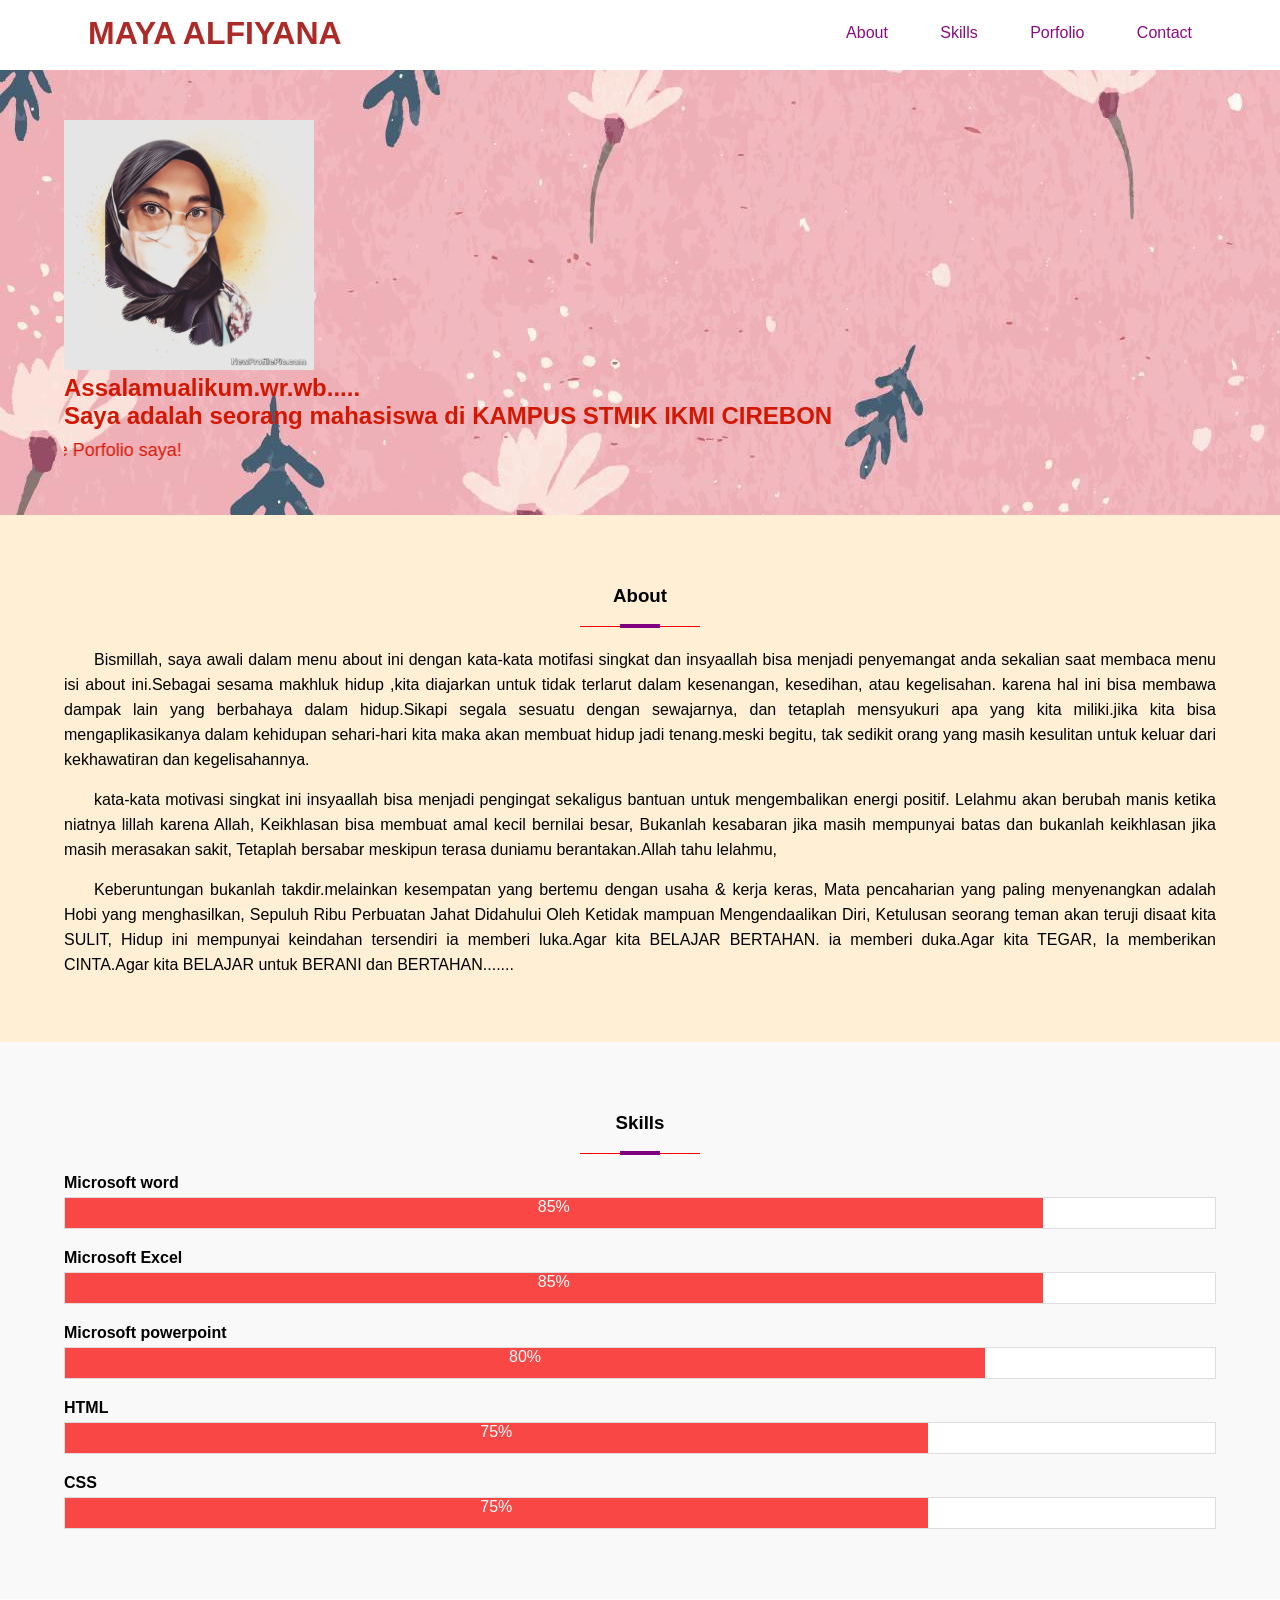
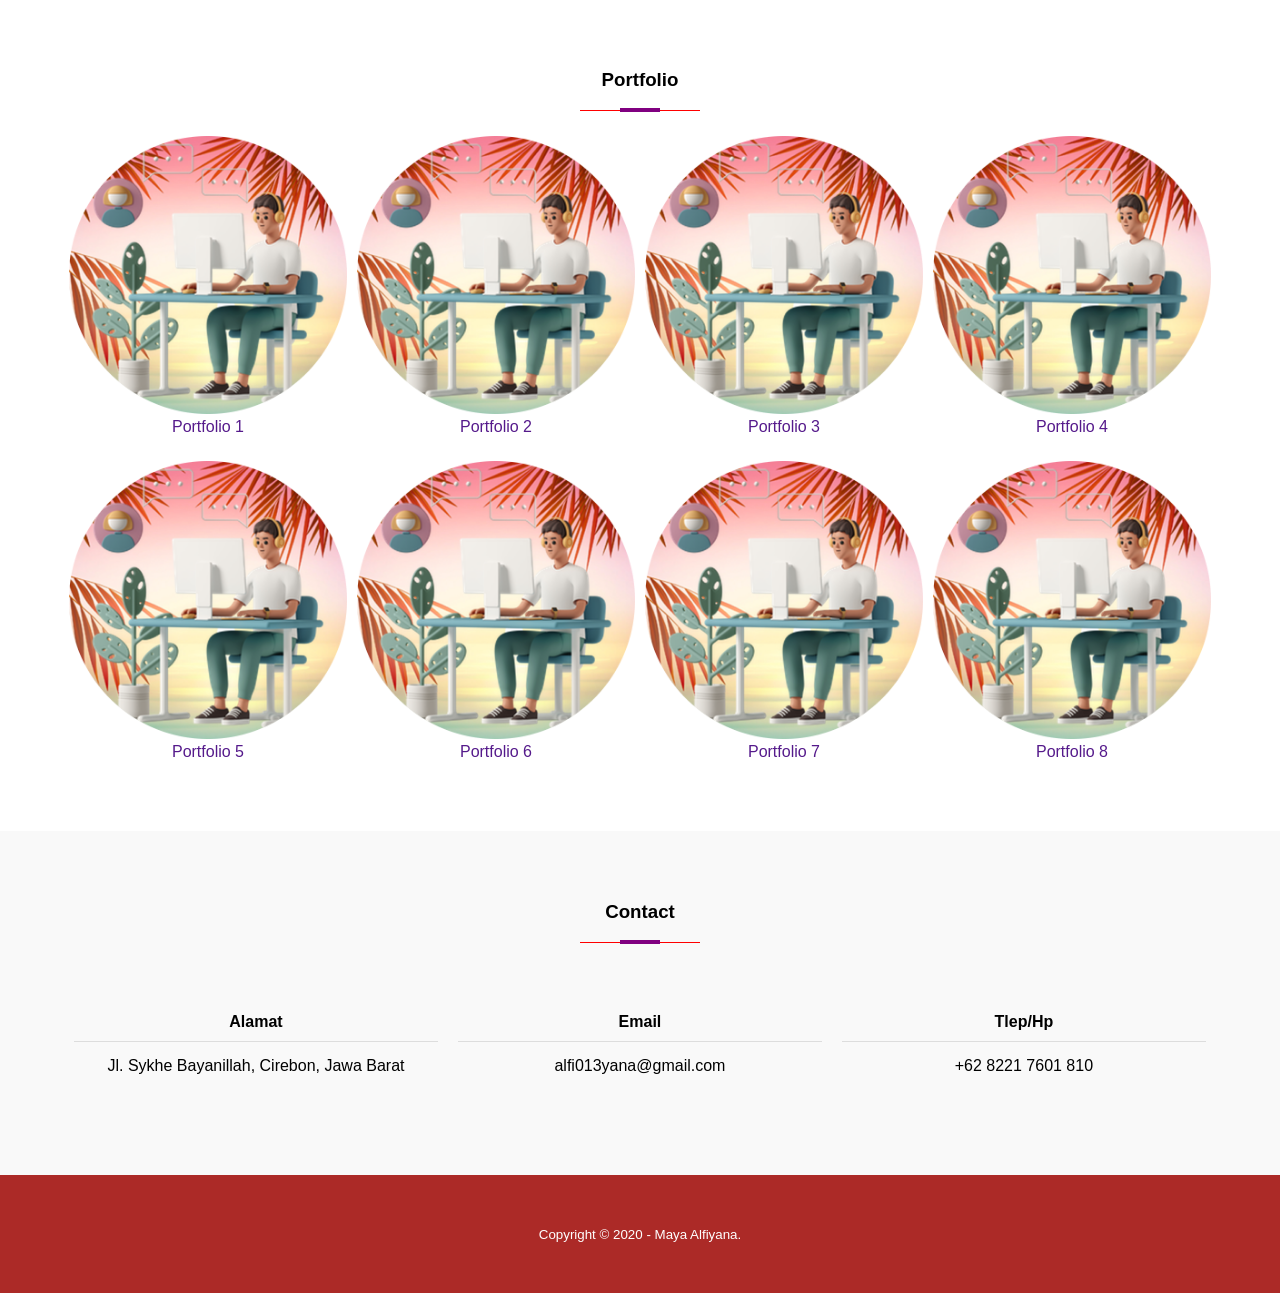
<file: latihan2/index.html>
<!DOCTYPE html>
<html>
<head>
	<meta charset="utf-8">
	<meta name="viewport" content="width=device-width, initial-scale=1">
	<title>Porfolio Maya Alfi</title>
	<link rel="stylesheet" type="text/css" href="style.css">
	<link rel="preconnect" href="https://fonts.googleapis.com">
	<link rel="preconnect" href="https://fonts.gstatic.com" crossorigin>
	<link href="https://fonts.googleapis.com/css2?family=Bebas+Neue&display=swap" rel="stylesheet">
	<link rel="stylesheet" type="text/css" href="https://cdnjs.cloudflare.com/ajax/libs/font-awesome/6.2.0/css/all.min.css">
</head>
<body>
	<!-- sidebar -->
	<input type="checkbox" id="check">
	<div class="sidebar">
		<ul>
			<li><a href="#About">About</a></li>
			<li><a href="#Skills">Skills</a></li>
			<li><a href="#Porfolio">Porfolio</a></li>
			<li><a href="#Contact">Contact</a></li>
		</ul>
	</div>

	<header>
		<div class="container">
			<h1><a href="">Maya Alfiyana</a></h1>
			<ul>
				<li><a href="#About">About</a></li>
				<li><a href="#Skills">Skills</a></li>
				<li><a href="#Porfolio">Porfolio</a></li>
				<li><a href="#Contact">Contact</a></li>
			</ul>
			<!-- menu mobile -->
			<label for="check" class="mobile"><i class="fa-sharp fa-solid fa-bars fa-2x"></i></label>
		</div>
	</header>
	<!-- bagian banner -->
	<section class="banner">
		<div class="container">
			<img src="may.jpeg" width="250px" height="250px">
			<h2>Assalamualikum.wr.wb.....<br>
				Saya adalah seorang mahasiswa di KAMPUS STMIK IKMI CIREBON</h2>
			<marquee direction="right">
			<p>Selamat Datang Di Website Porfolio saya!</p>
			</marquee>
		</div>
	</section>
	<!-- bagian ABOUT -->
	<section id="About">
		<div class="container">
			<h3>About</h3>
			<p>Bismillah, saya awali dalam menu about ini dengan kata-kata motifasi singkat dan insyaallah bisa menjadi penyemangat anda sekalian saat membaca menu isi about ini.Sebagai sesama makhluk hidup ,kita diajarkan untuk tidak terlarut dalam kesenangan, kesedihan, atau kegelisahan. karena hal ini bisa membawa dampak lain yang berbahaya dalam hidup.Sikapi segala sesuatu dengan sewajarnya, dan tetaplah mensyukuri apa yang kita miliki.jika kita bisa mengaplikasikanya dalam kehidupan sehari-hari kita maka akan membuat hidup jadi tenang.meski begitu, tak sedikit orang yang masih kesulitan untuk keluar dari kekhawatiran dan kegelisahannya.</p>
			<p>kata-kata motivasi singkat ini insyaallah bisa menjadi pengingat sekaligus bantuan untuk mengembalikan energi positif.
			Lelahmu akan berubah manis ketika niatnya lillah karena Allah, Keikhlasan bisa membuat amal kecil bernilai besar, Bukanlah kesabaran jika masih mempunyai batas dan bukanlah keikhlasan jika masih merasakan sakit, Tetaplah bersabar meskipun terasa duniamu berantakan.Allah tahu lelahmu, </p>
			<p>Keberuntungan bukanlah takdir.melainkan kesempatan yang bertemu dengan usaha & kerja keras, Mata pencaharian yang paling menyenangkan adalah Hobi yang menghasilkan, Sepuluh Ribu Perbuatan Jahat Didahului Oleh Ketidak mampuan Mengendaalikan Diri, Ketulusan seorang teman akan teruji disaat kita SULIT, Hidup ini mempunyai keindahan tersendiri ia memberi luka.Agar kita BELAJAR BERTAHAN. ia memberi duka.Agar kita TEGAR, Ia memberikan CINTA.Agar kita BELAJAR untuk BERANI dan BERTAHAN.......</p>
		</div>
	</section>
	<!-- bagian skill -->
	<section id="Skills">
		<div class="container">
			<h3>Skills</h3>
			<h4>Microsoft word</h4>
			<div class="bar">
				<span class="nilai word">85%</span>
			</div>
			
			<h4>Microsoft Excel</h4>
			<div class="bar">
				<span class="nilai excel">85%</span>
			</div>

			<h4>Microsoft powerpoint</h4>
			<div class="bar">
				<span class="nilai pp">80%</span>
			</div>

			<h4>HTML</h4>
			<div class="bar">
				<span class="nilai html">75%</span>
			</div>
			
			<h4>CSS</h4>
			<div class="bar">
				<span class="nilai css">75%</span>
			</div>

		</div>
	</section>

	<!-- bagian portfolio -->
	<section id="Porfolio">
		<div class="container">
			<h3>Portfolio</h3>
			<div class="col-4">
				<a href="">
					<img src="pantai.png">
					<span>Portfolio 1</span>
				</a>
			</div>
			<div class="col-4">
				<a href="">
					<img src="pantai.png">
					<span>Portfolio 2</span>
				</a>
			</div>
			<div class="col-4">
				<a href="">
					<img src="pantai.png">
					<span>Portfolio 3</span>
				</a>
			</div>
			<div class="col-4">
				<a href="">
					<img src="pantai.png">
					<span>Portfolio 4</span>
				</a>
			</div>
			<div class="col-4">
				<a href="">
					<img src="pantai.png">
					<span>Portfolio 5</span>
				</a>
			</div>
			<div class="col-4">
				<a href="">
					<img src="pantai.png">
					<span>Portfolio 6</span>
				</a>
			</div>
			<div class="col-4">
				<a href="">
					<img src="pantai.png">
					<span>Portfolio 7</span>
				</a>
			</div>
			<div class="col-4">
				<a href="">
					<img src="pantai.png">
					<span>Portfolio 8</span>
				</a>
			</div>
		</div>
	</section>
	<!-- bagian Contact -->
	<section id="Contact">
		<div class="container">
			<h3>Contact</h3>
			<div class="col-3">
				<h4>Alamat</h4>
				<p>Jl. Sykhe Bayanillah, Cirebon, Jawa Barat</p>
			</div>
			<div class="col-3">
				<h4>Email</h4>
				<p>alfi013yana@gmail.com</p>
			</div>
			<div class="col-3">
				<h4>Tlep/Hp</h4>
				<p>+62 8221 7601 810</p>
			</div>
		</div>
	</section>
	<!-- bagian footer -->
	<footer>
		<div class="continer">
			<small>Copyright &copy; 2020 - Maya Alfiyana.</small>
		</div>
	</footer>


</body>
</html>
</file>
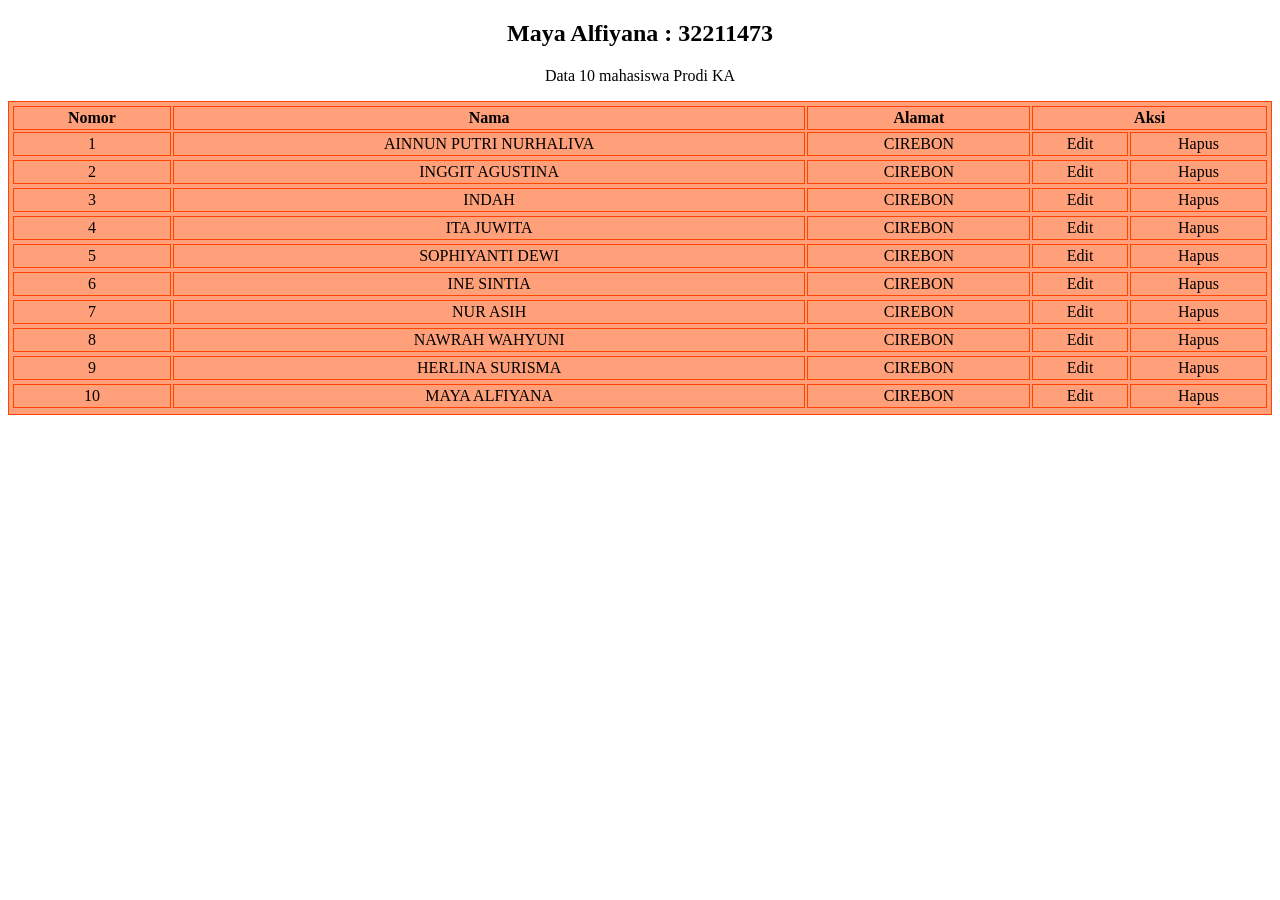
<file: latihan3/index.html>
<!DOCTYPE html>
<html>
<head>
	<meta charset="utf-8">
	<meta name="viewport" content="width=device-width, initial-scale=1">
	<title>membuat table di html sederhana</title>
	<style>
		table, th, td {
			border: 1px solid orangered;
			padding: 2PX;
			text-align: center;
			background-color: lightsalmon;
		}
	</style>
</head>
<body>
	<center><h2>Maya Alfiyana : 32211473</h2>
	<p>Data 10 mahasiswa Prodi KA</p></center>
	<table style="width:100%">
		<tr>
			<th>Nomor</th>
			<th>Nama</th>
			<th>Alamat</th>
			<th colspan="2">Aksi</th>
			
		</tr>
		<tr>
			<td>1</td>
			<td>AINNUN PUTRI NURHALIVA</td>
			<td>CIREBON</td>
			<td>Edit</td>
			<td>Hapus</td>
		<tr>
		<tr>
			<td>2</td>
			<td>INGGIT AGUSTINA</td>
			<td>CIREBON</td>
			<td>Edit</td>
			<td>Hapus</td>
		<tr>
		<tr>
			<td>3</td>
			<td>INDAH</td>
			<td>CIREBON</td>
			<td>Edit</td>
			<td>Hapus</td>
		<tr>
		<tr>
			<td>4</td>
			<td>ITA JUWITA</td>
			<td>CIREBON</td>
			<td>Edit</td>
			<td>Hapus</td>
		<tr>
		<tr>
			<td>5</td>
			<td>SOPHIYANTI DEWI</td>
			<td>CIREBON</td>
			<td>Edit</td>
			<td>Hapus</td>
		<tr>
		<tr>
			<td>6</td>
			<td>INE SINTIA</td>
			<td>CIREBON</td>
			<td>Edit</td>
			<td>Hapus</td>
		<tr>
		<tr>
			<td>7</td>
			<td>NUR ASIH</td>
			<td>CIREBON</td>
			<td>Edit</td>
			<td>Hapus</td>
		<tr>
		<tr>
			<td>8</td>
			<td>NAWRAH WAHYUNI</td>
			<td>CIREBON</td>
			<td>Edit</td>
			<td>Hapus</td>
		<tr>
		<tr>
			<td>9</td>
			<td>HERLINA SURISMA</td>
			<td>CIREBON</td>
			<td>Edit</td>
			<td>Hapus</td>
		<tr>
		<tr>
			<td>10</td>
			<td>MAYA ALFIYANA</td>
			<td>CIREBON</td>
			<td>Edit</td>
			<td>Hapus</td>
		<tr>
		

	</table>
</body>
</html>
</file>
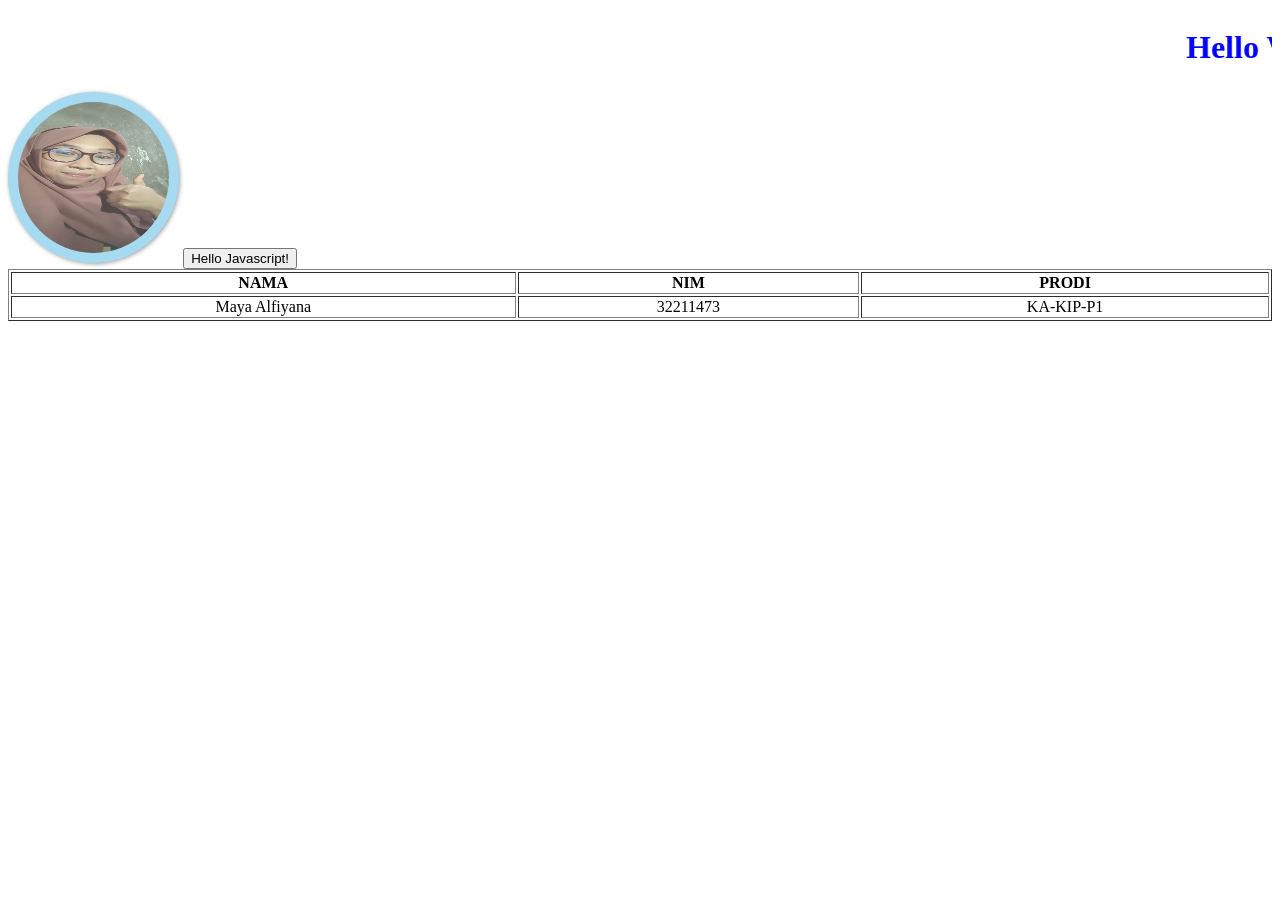
<file: p02-membuat-github-pages/index.html>
<!DOCTYPE html>

<html>
<head>
	<meta charset="utf-8">
	<meta name="viewport" content="width=device-width, initial-scale=1">
	<title>Hello Word  HTML</title>

</head>
<body>
	<marquee>
		<style >
			h1{
				color: blue;
				cursor: pointer;
				transition: 0.1s;
			}

			h1:hover{
				color: darkblue;
				letter-spacing: 1px;
			}

			img{
				width: 4cm;
				height: 4cm;
				border-radius: 50%;
				box-shadow: 1px 1px 4px gray;
				background: skyblue;
				padding: 10px;
				transition: 0,2s;
				opacity: 75%;
			}

			img:hover{
				transform: scale(1,2);
				opacity: 100%;
				box-shadow: 1px 1px 6px aquamarine;
			}
			
		</style>
		<h1> Hello World HTML </h1>
	</marquee>
	<img src="maya.jpg">


	<button onlick="alert('Hello World Javascript!')">Hello Javascript!</button>
	<table border="1px" width="100%">
		<tr>
			<th>NAMA</th>
			<th>NIM</th>
			<th>PRODI</th>
		</tr>
		<tr align="center">
			<td>Maya Alfiyana</td>
			<td>32211473</td>
			<td>KA-KIP-P1</td>
		</tr>
	</table>
</body>
</html>
</file>
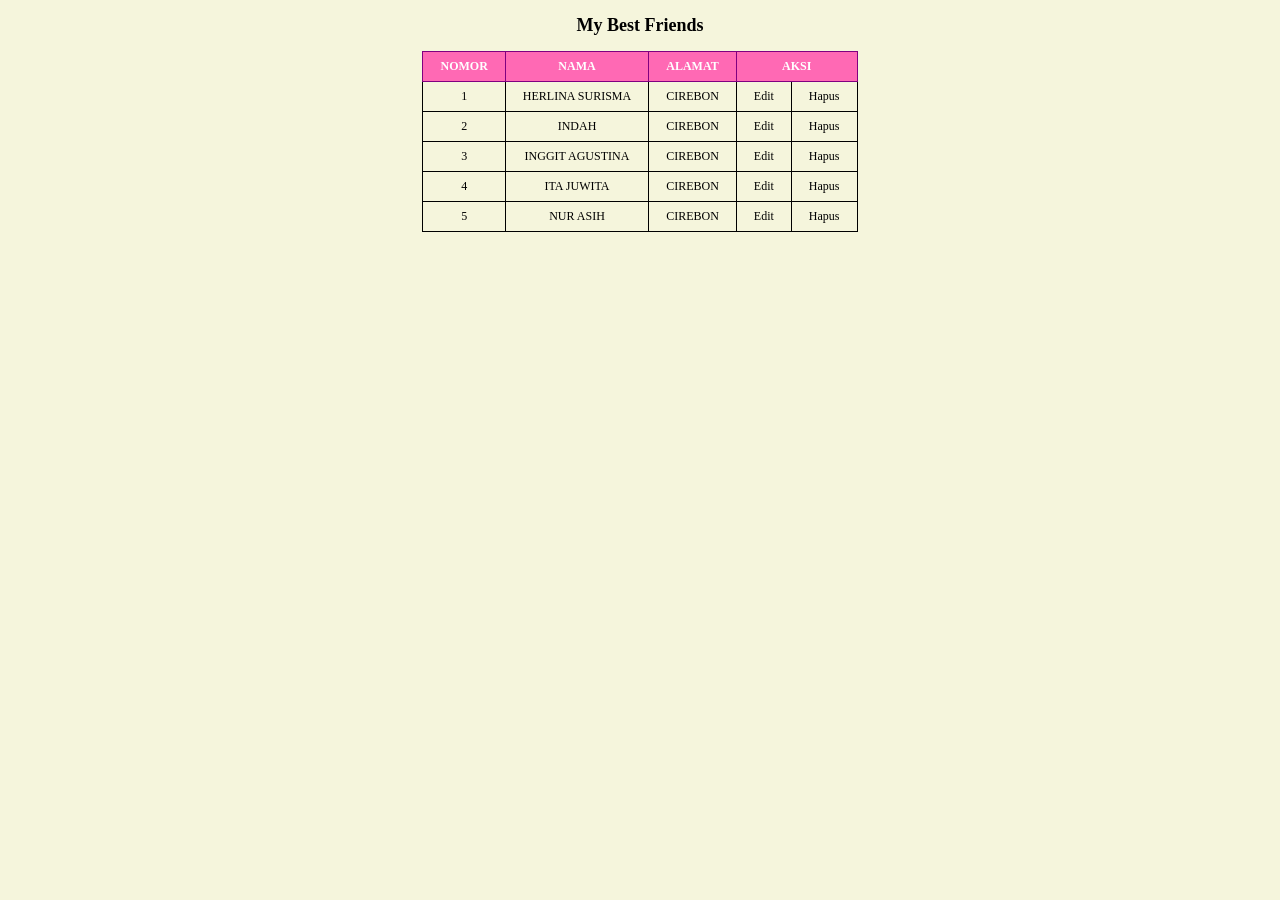
<file: p03_tabelcss/index.html>
<!DOCTYPE html>
<html>
<head>
	<meta charset="utf-8">
	<meta name="viewport" content="width=device-width, initial-scale=1">
	<title>HTML Table CSS</title>
	<link rel="stylesheet" type="text/css" href="style.css">
</head>
<body>
	<center>
	<h2>My Best Friends</h2>
	</center>
	<table>
		<thead>
			<tr>
				<th>Nomor</th>
				<th>Nama</th>
				<th>Alamat</th>
				<th colspan="2">Aksi</th>
			</tr>
		</thead>
		<tbody>
			<tr>
				<td>1</td>
				<td>HERLINA SURISMA</td>
				<td>CIREBON</td>
				<td>Edit</td>
				<td>Hapus</td>
			</tr>
			<tr>
				<td>2</td>
				<td>INDAH</td>
				<td>CIREBON</td>
				<td>Edit</td>
				<td>Hapus</td>
			</tr>
			<tr>
				<td>3</td>
				<td>INGGIT AGUSTINA</td>
				<td>CIREBON</td>
				<td>Edit</td>
				<td>Hapus</td>
			</tr>
			<tr>
				<td>4</td>
				<td>ITA JUWITA</td>
				<td>CIREBON</td>
				<td>Edit</td>
				<td>Hapus</td>
			</tr>
			<tr>
				<td>5</td>
				<td>NUR ASIH</td>
				<td>CIREBON</td>
				<td>Edit</td>
				<td>Hapus</td>
		</tr>
		</tbody>
	</table>


</body>
</html>
</file>
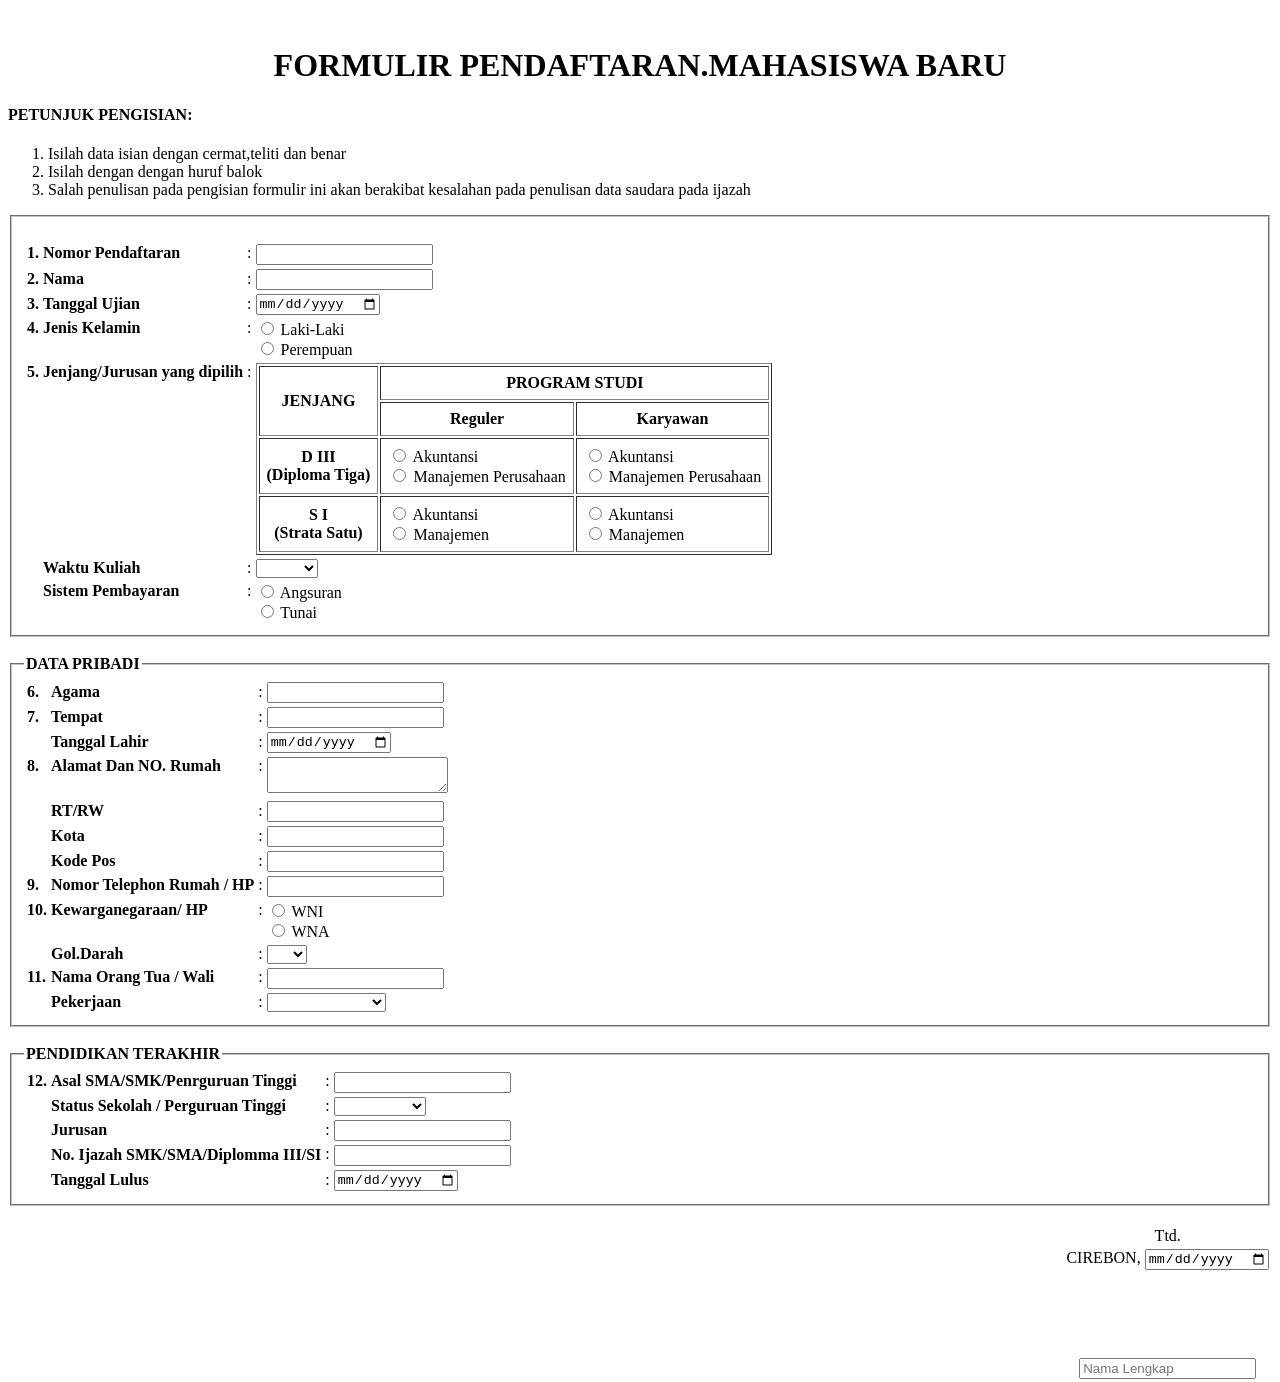
<file: p03form-Iv1/index.html>
<!DOCTYPE html>
<html>
<head>
	<meta charset="utf-8">
	<meta name="viewport" content="width=device-width, initial-scale=1">
	<title>Formulir Pendaftaran Pake HTML</title>
</head>
<body>
	<img scr=" " width=100%>
	<h1 align="center">FORMULIR PENDAFTARAN.MAHASISWA BARU</h1>
	<h4>PETUNJUK PENGISIAN:</h4>
	<ol>
		<li> Isilah data isian dengan cermat,teliti dan benar</li>
		<li> Isilah dengan dengan huruf balok</li>
		<li> Salah penulisan pada pengisian formulir ini akan berakibat kesalahan pada penulisan data saudara pada ijazah</li>
	</ol>
	<from method="post" action="#">
		<fieldset>
			<table>
				<tr>
					<th align="left" valign="top" width="5">1.</th>
					<th align="left" valign="top">Nomor Pendaftaran</th>
					<td valign="top">:</td>
					<td valign="top"><input type="text" name="no_pendaftaran" maxlength="7"></td><br>
				</tr>
				<tr>
					<th align="left">2.</th>
					<th align="left">Nama</th>
					<td>:</td>
					<td><input type="text" name="nama" maxlength="30"></td>
				</tr>
					<th align="left">3.</th>
					<th align="left">Tanggal Ujian</th>
					<td>:</td>
					<td><input type="date" name="tgl_ujian"></td>
				<tr>
					<th align="left" valign="top">4.</th>
					<th align="left" valign="top">Jenis Kelamin</th>
					<td valign="top">:</td>
					<td>
						<input type="radio" name="jk" value="Laki-Laki"> Laki-Laki <br>
						<input type="radio" name="jk" value="Perempuan"> Perempuan 
					</td>		
				</tr>
				<tr>
					<th align="left" valign="top">5.</th>
					<th align="left" valign="top">Jenjang/Jurusan yang dipilih</th>
					<td valign="top">:</td>
					<td>
						<table border="1" cellpadding="7">
							<thead>
								<tr>
									<th rowspan="2">JENJANG</th>
									<th colspan="2">PROGRAM STUDI</th>
								</tr>
								<tr>
									<th>Reguler</th>
									<th>Karyawan</th>
								</tr>
							</thead>
							<tbody>
								<tr>
									<th>
										D III <br>
										(Diploma Tiga)
									</th>
									<td>
										<input type="radio" name="jenjang" value="Akuntansi Reguler D3"> Akuntansi <br>
										<input type="radio" name="jenjang" value="Manajemen Perusahaan Reguler D3"> Manajemen Perusahaan
									</td>
									<td>
										<input type="radio" name="jenjang" value="Akuntansi Karyawan D3"> Akuntansi <br>
										<input type="radio" name="jenjang" value="Manajemen Perusahaan Karyawan D3"> Manajemen Perusahaan
									</td>
								</tr>
								<tr>
									<th>
										S I <br>
										(Strata Satu)
									</th>
									<td>
										<input type="radio" name="jenjang" value="Akuntansi Reguler S1"> Akuntansi <br>
										<input type="radio" name="jenjang" value="Manajemen Reguler S1"> Manajemen 
									</td>
									<td>
										<input type="radio" name="jenjang" value="Akuntansi Karyawan S1"> Akuntansi <br>
										<input type="radio" name="jenjang" value="Manajemen Karyawan S1"> Manajemen 
									</td>
								</tr>
							</tbody>
						</table>
					</td>
				</tr>
				<tr>
					<th></th>
					<th align="left" valign="top">Waktu Kuliah</th>
					<td valign="top">:</td>
					<td>
						<select name="wkatu">
							<option value=""></option>
							<option value="Pagi">Pagi</option>
							<option value="Sore">Sore</option>
							<option value="Malam">Malam</option>
						</select>
					</td>
				</tr>
				<tr>
					<th></th>
					<th align="left" valign="top">Sistem Pembayaran</th>
					<td valign="top">:</td>
					<td>
						<input Type="radio" name="Sistem_pb" value="Angsuran"> Angsuran <br>
						<input Type="radio" name="Sistem_pb" value="Tunai"> Tunai <br>
					</td>
				</tr>
			</table>
		</fieldset>
		<br>
		<fieldset>
			<legend><b>DATA PRIBADI</b></legend>
			<table>
				<tr>
					<th align="left" widht="5">6.</th>
					<th align="left">Agama</th>
					<td>:</td>
					<td><input type="text" name="agama" maxlength="14"></td>
				</tr>
				<tr>
					<th align="left" widht="5">7.</th>
					<th align="left">Tempat</th>
					<td>:</td>
					<td><input type="text" name="tempat_lahir" maxlength="14"></td>
				</tr>
				<tr>
					<th></th>
					<th align="left">Tanggal Lahir</th>
					<td>:</td>
					<td><input type="date" name="tanggal_lahir"></td>
				</tr>
				<tr>
					<th align="left" valign="top">8.</th>
					<th align="left" valign="top"> Alamat Dan NO. Rumah</th>
					<td valign="top">:</td>
					<td><textarea name="alamat"></textarea></td>
				</tr>
				<tr>
					<th></th>
					<th align="left">RT/RW</th>
					<td>:</td>
					<td><input type="text" name="rtrw" maxlength="10"></td>
				</tr>
				<tr>
					<th></th>
					<th align="left">Kota</th>
					<td>:</td>
					<td><input type="text" name="kota" maxlength="6"></td>
				</tr>
				<tr>
					<th></th>
					<th align="left">Kode Pos</th>
					<td>:</td>
					<td><input type="text" name="kode_pos" maxlength="5"></td>
				</tr>
				<tr>
					<th align="left" valign="top">9.</th>
					<th align="left" valign="top">Nomor Telephon Rumah / HP</th>
					<td valign="top">:</td>
					<td valign="top"><input type="text" name="no_telp" maxlength="15"></td>
				</tr>
				<tr>
					<th align="left" valign="top">10.</th>
					<th align="left" valign="top">Kewarganegaraan/ HP</th>
					<td valign="top">:</td>
					<td>
						<input Type="radio" name="kewarganegaraan" value="WNI"> WNI<br>
						<input Type="radio" name="kewarganegaraan" value="WNA"> WNA 
					</td>
				</tr>
				<tr>
					<th></th>
					<th align="left">Gol.Darah</th>
					<td>:</td>
					<td>
						<select name="goldarah">
							<option value=""></option>
							<option value="A">A</option>
							<option value="B">B</option>
							<option value="AB">AB</option>
							<option value="O">O</option>
						</select>
					</td>
				</tr>
				<tr>
					<th align="left" valign="top">11.</th>
					<th align="left" valign="top">Nama Orang Tua / Wali</th>
					<td valign="top">:</td>
					<td valign="top"><input type="text" name="namaOrtuWali" maxlength="30"></td>
				</tr>
				<tr>
					<th></th>
					<th align="left" valign="top">Pekerjaan</th>
					<td valign="top">:</td>
					<td>
						<select name="pekerjaanOrtuWali">
							<option value=""></option>
							<option value="Negri/TNI/POLRI">PNS/TNI/POLRI</option>
							<option value="Swasta">Swasta</option>
							<option value="Wiraswasta">Wiraswasta</option>
							<option value="Lain-lain">Lain-lain</option>
						</select>
					</td>
				</tr>
			</table>
		</fieldset>
		<br>
		<fieldset>
			<legend><b>PENDIDIKAN TERAKHIR</b></legend>
			<table>
				<tr>
					<th align="left" valign="top" width="5">12.</th>
					<th align="left" valign="top">Asal SMA/SMK/Penrguruan Tinggi</th>
					<td valign="top">:</td>
					<td valign="top"><input type="text" name="asal_sekolah" maxlength="14"></td>
				</tr>
				<tr>
					<th></th>
					<th align="left">Status Sekolah / Perguruan Tinggi</th>
					<td valign="top">:</td>
					<td>
						<select name="status_sekolah">
							<option value=""></option>
							<option value="Negeri">Negeri</option>
							<option value="Swasta">Swasta</option>
							<option value="Luar Negeri">Luar Negeri</option>
						</select>
					</td>
				</tr>
				<tr>
					<th></th>
					<th align="left">Jurusan</th>
					<td>:</td>
					<td><input type="text" name="jurusan" maxlength="14"></td>
				</tr>
				<tr>
					<th></th>
					<th align="left">No. Ijazah SMK/SMA/Diplomma III/SI</th>
					<td valign="top">:</td>
					<td valign="top"><input type="text" name="jurusan" maxlength="14"></td>
				</tr>
				<tr>
					<th></th>
					<th align="left">Tanggal Lulus</th>
					<td>:</td>
					<td><input type="date" name="tanggal_lulus"></td>
				</tr>
			</table>
		</fieldset>
		<br>
		<table align="right">
			<tr>
				<td align="center">Ttd.</td>
			</tr>
			<tr>
				<td >CIREBON, <input type="date" name="tgl_ttd"></td>
			</tr>
			<tr>
				<td height="80px"></td>
			</tr>
			<tr>
				<td align="center"><input type="text" name="" placeholder="Nama Lengkap"></td>
			</tr>
		</table>
		<br>
	</from>
</body>
</html>
</file>
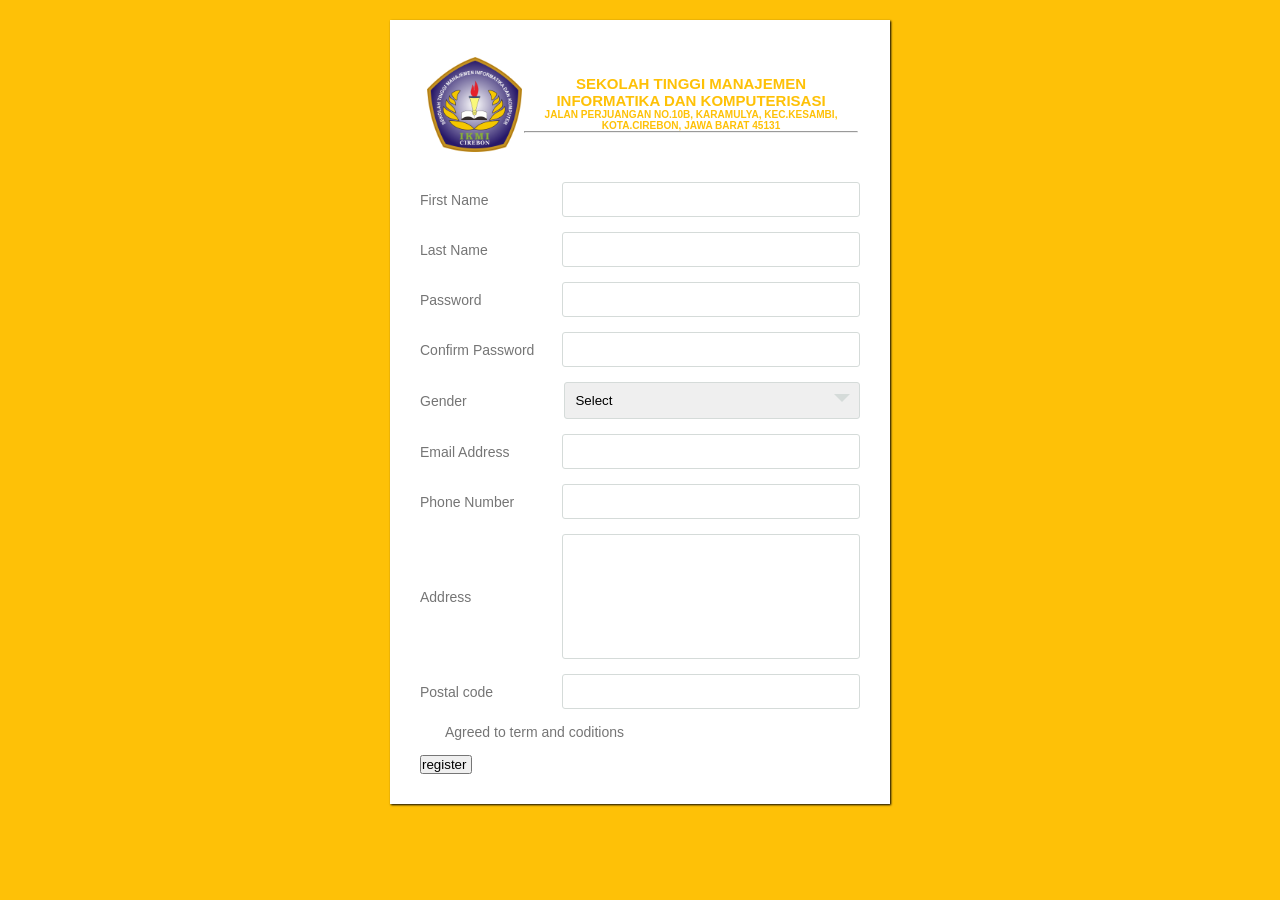
<file: p04css-basic/index.html>
<!DOCTYPE html>
<html>
<head>
	<meta charset="utf-8">
	<meta name="viewport" content="width=device-width, initial-scale=1.0">
	<title>Regidtrstion from</title>
	<link rel="stylesheet" type="text/css" href="style.css">
</head>
<body>

<div class="wrapper">
	<div class="title">
		<table width="100%">
		<tr>
			<td><img src="logo1.jpg" width="100px"></td>
			<td>
				<h4>SEKOLAH TINGGI MANAJEMEN INFORMATIKA DAN KOMPUTERISASI</h4>
				<h6><b>Jalan Perjuangan No.10B, Karamulya, Kec.Kesambi, Kota.Cirebon, Jawa Barat 45131</h6></b>
				<hr>
			</td>
		</tr>
		</table>
	</div>
	<div class="from">
		<div class="input_field">
			<label>First Name</label>
			<input type="text" class="input">
		</div>
		<div class="input_field">
			<label>Last Name</label>
			<input type="text" class="input">
		</div>
		<div class="input_field">
			<label>Password</label>
			<input type="text" class="input">
		</div>
		<div class="input_field">
			<label>Confirm Password</label>
			<input type="Password" class="input">
		</div>
		<div class="input_field">
			<label>Gender</label>
			<div class="custom_select">
				<select>
					<option value="">Select</option>
					<option value="male">Male</option>
					<option value="female">Female</option>
				</select>
			</div>
		</div>
		<div class="input_field">
			<label>Email Address</label>
			<input type="text" class="input">
		</div>
		<div class="input_field">
			<label>Phone Number</label>
			<input type="text" class="input">
		</div>
		<div class="input_field">
			<label>Address</label>
			<textarea class="textarea"></textarea>
		</div>
		<div class="input_field">
			<label>Postal code</label>
			<input type="text" class="input">
		</div>
		<div class="input_field terms">
			<label class="check">
				<input type="checkbox">
				<span type="checkmark"></span>
			</label>
			<p> Agreed to term and coditions</p>
		</div>
		<div class="inputfield">
			<input type="submit" value="register " class="btn">
		</div>

</div>
</body>
</html>
</file>
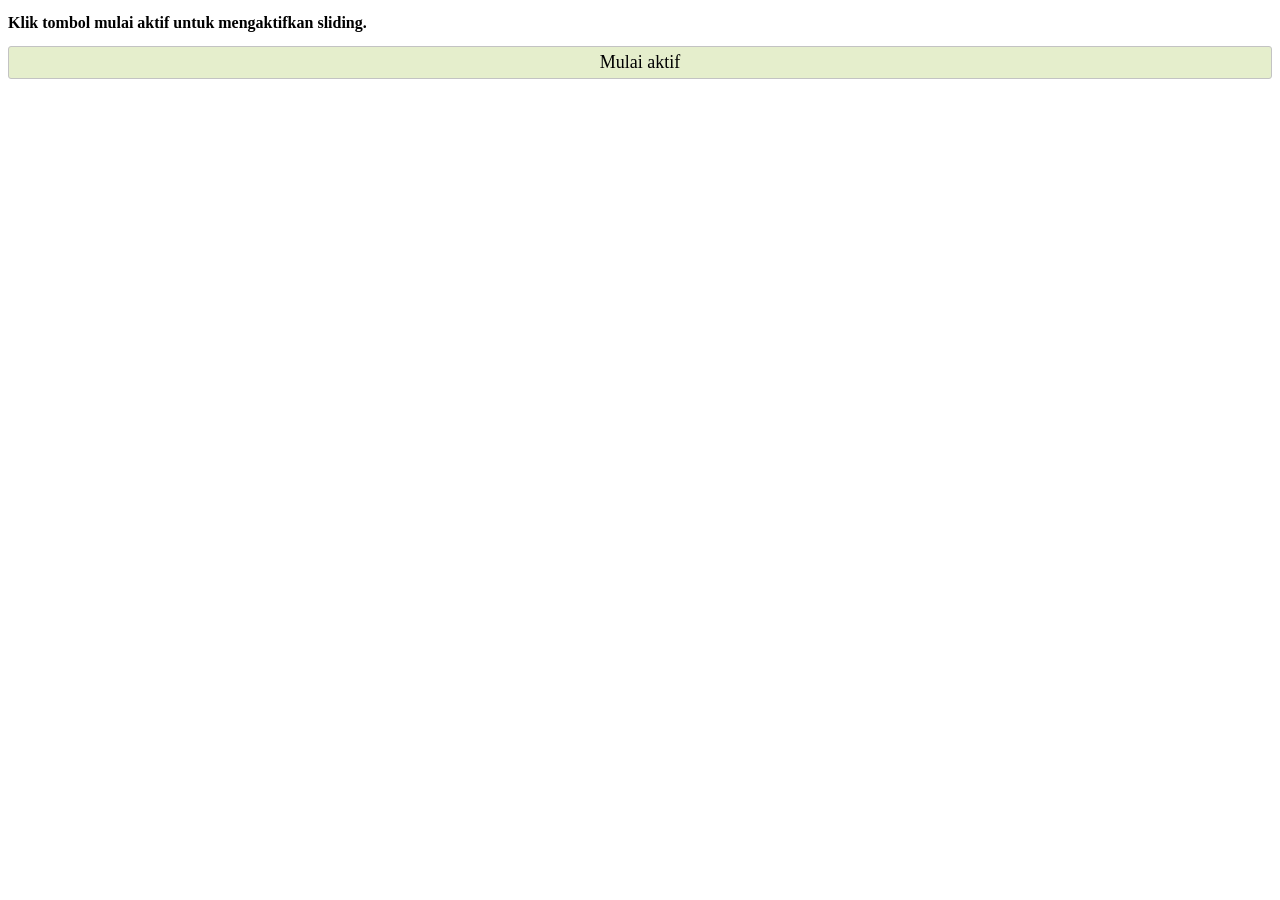
<file: p05-jQuery-sliding/index.html>
<!DOCTYPE html>
<html>
<head>
	<meta charset="utf-8">
	<meta name="viewport" content="width=device-width, initial-scale=1">
	<title>pertemuan 5 efect jquery</title>
	<script
	src="https://cdnjs.cloudflare.com/ajax/libs/jquery/3.6.1/jquery.min.js" integrity="sha512-aVKKRRi/Q/YV+4mjoKBsE4x3H+BkegoM/em46NNlCqNTmUYADjBbeNefNxYV7giUp0VxICtqdrbqU7iVaeZNXA==" crossorigin="anonymous" referrerpolicy="no-referrer">
	</script>
	<script>
	$(document).ready(function(){
		$('#flip').click(function(){
			$('#panel').animate({
				height: 'toggle'
			});
		});
	});
	</script>
	<style>
	p{
		display: block;
		position: relative;
		font-weight: bold;
		font-size: 16px;
		line-height: 14px;
		color: black;
		text-decoration: none;
		transition: 250ms ease;
	}
	p:hover {
		padding-bottom: 10px;
		color: greenyellow;

	}
	p:hover::after {
		transform: translate(-40px);
		color: limegreen;
		opacity: 5;

	}

	#panel, #flip {
		padding: 5px;
		text-align: center;
		font-size: 18px;
		background-color: #e5eecc;
		border: solid 1px #c3c3c3;
		border-radius: 3px;
		cursor: pointer;

	}
	#panel {
		padding: 50px;
		display: none;
		position: absolute;
		color: green;
	}
	</style>
	</script>
</head>
<body>
	<p>Klik tombol mulai aktif untuk mengaktifkan sliding.</p>
	<div id="flip">Mulai aktif </div>
	<div id="panel">Secara Default, semua element HTML memiliki posisi statis, dan tidak dapat dipindahkan. Untuk memanipulasi posisi,ingatlah untuk terlebih dahulu mengatur properti posisi CSS element ke relatif, tetap atau absolut!</div>
</body>
</html>
</file>
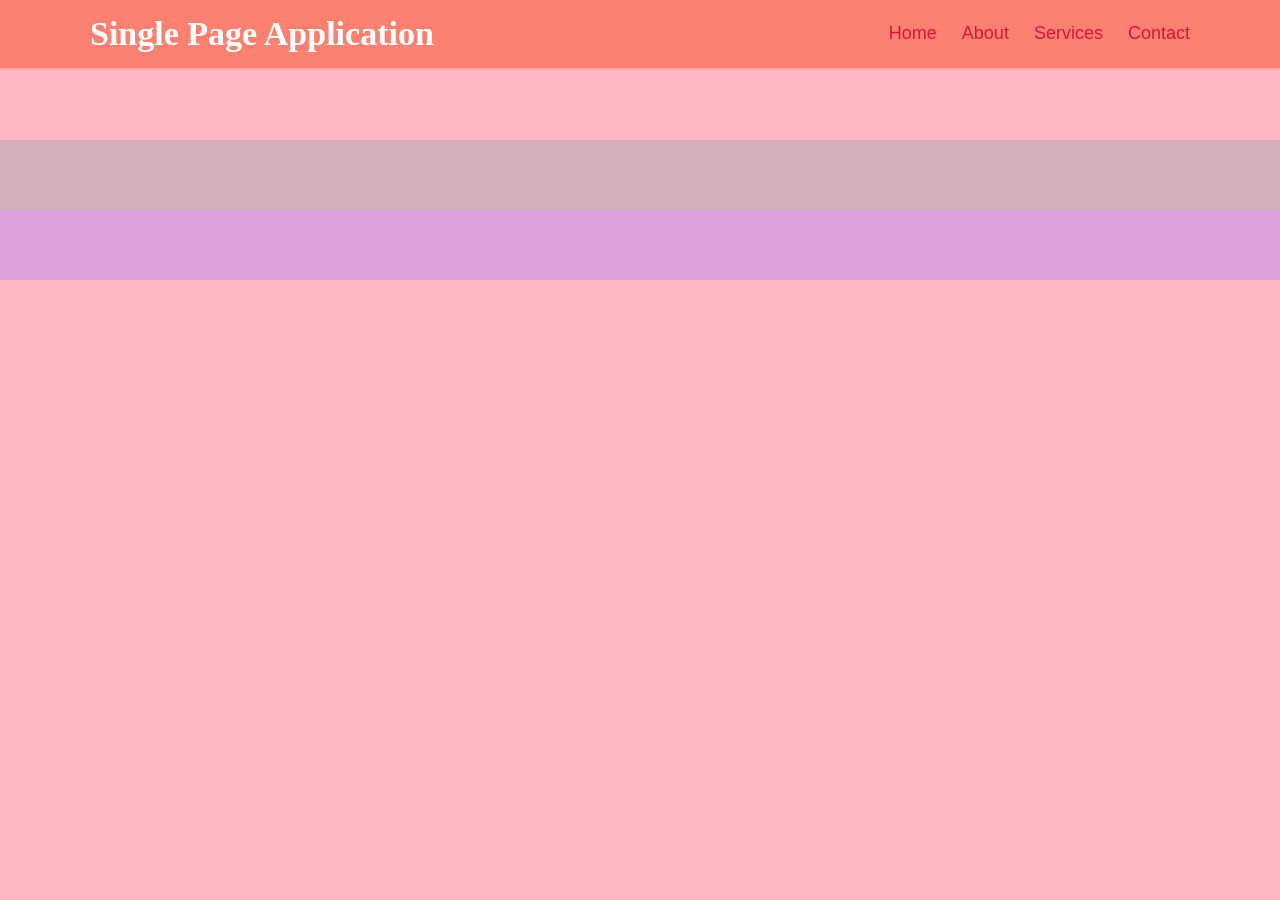
<file: p06-spa-menu/index.html>
<!DOCTYPE html>
<html>
<head>
	<meta charset="utf-8">
	<meta name="viewport" content="width=device-width, initial-scale=1">
	<title>p05-jQuery add/remove class for SPA menu</title>
	<link rel="stylesheet" type="text/css" href="style.css">
	<script
	src="https://cdnjs.cloudflare.com/ajax/libs/jquery/3.6.1/jquery.min.js" integrity="sha512-aVKKRRi/Q/YV+4mjoKBsE4x3H+BkegoM/em46NNlCqNTmUYADjBbeNefNxYV7giUp0VxICtqdrbqU7iVaeZNXA==" crossorigin="anonymous" referrerpolicy="no-referrer">
	</script>
	<script>

	$(document).ready(function() {
		$("#satu").click(function(){
			$(".container1").slideToggle();
		});

		$("#dua").click(function(){
			$(".container2").slideToggle();
		});

		$("#tiga").click(function(){
			$(".container3").slideToggle();
		});

		$("#empat").click(function(){
			$(".container4").slideToggle();
		});
	});

	</script>

</head>
<body>
<header id="header">
	<div class="container">
		<a href="#" class="logo">Single Page Application</a>
		<nav class="main_menu">
			<ul>
				<li id="satu"><a href="#home">Home</a></li>
				<li id="dua"><a href="#about">About</a></li>
				<li id="tiga"><a href="#services">Services</a></li>
				<li id="empat"><a href="#contact">Contact</a></li>
			</ul>
		</nav>
	</div>
</header>
<section class="container_row" id="home">
	<div class="container1">
		<h2>Home</h2>
		<p>The price of success is hard work, dedication to the work, and determining whether we win or lose, we have exerted our best abilities for the work.</p>
		<p>No success is gained instantly. There is no one who sells success. The only person who can give you success is yourself. Not with the money and treasures you have, you can only get it when you really work hard and dedicate yourself and even live for the goal you want to achieve.</p>
		<p>Be yourself, express yourself, rest assured of yourself, do not go and look for a successful personality and duplicate it.</p>
		<p>There has never been a story of a successful person without a struggle. Behind people's success, there are their stories when trying to make their lives better every day. Not infrequently we encounter the stories of those who always try with all their might, dedicating their lives to work as hard and smart as possible so that their dreams are realized. Not infrequently they also experience failures in their lives. But they never gave up and even continued to do the same struggle</p>
		<p>Achieving success does not require convoluted conditions. It is enough to get used to living in a disciplined manner in carrying out good habits and obeying the schedule that has been made to complete their work.</p>	
		<p>There is no equal success between one person and another. Behind each person's success lies their own story of struggle, joy, and sorrow. You can be inspired to achieve success like a certain person, but you can't duplicate his success. He lived different things with you and vice versa. Imitate the spirit but fight alone to achieve what you want.</p>
			
	</div>
</section>
<section class="container_row" id="about">
	<div class="container2">
		<h2>About</h2>
		<p>Success is everyone's right. The thing is how people strive for themselves to be able to achieve success. There are people who are very persistent to achieve success, some are mediocre. Some seem ordinary but actually strive for success for their own lives.</p>
		<p>Presumably this matter should be pondered by everyone including you. How you will live life in the future, how you see yourself in the next 10 years, how can you manage yourself and your family, are all personal decisions.</p>
		<p>Take the positive side of this spirit of sustainability and achieve success according to your version. You may fail many times but at least it makes you realize that you have tried continuously.</p>
		<p>Without a preparation, you can't finish the job with a good and satisfactory finish. You need to be able to make a good preparation for a job. Perhaps the work is preparation for the next job. If you don't start well, you can never get off work.</p>
		<p>Achieving success does not require convoluted conditions. It is enough to get used to living in a disciplined manner in carrying out good habits and obeying the schedule that has been made to complete their work.</p>	
		<p>Success is not the ultimate goal. You will never feel successful when you don't love and trust the work you do, so you feel that the journey to success is too long and makes you tired of fighting. This is your teaser. The thing that can get rid of this kind of situation is that you have to love your job and believe that you can solve it.</p>
	</div>
</section>
<section class="container_row" id="services">
	<div class="container3">
		<h2>Services</h2>
		<p>There is no equal success between one person and another. Behind each person's success lies their own story of struggle, joy, and sorrow. You can be inspired to achieve success like a certain person, but you can't duplicate his success. He lived different things with you and vice versa. Imitate the spirit but fight alone to achieve what you want.</p>
		<p>Success does not come by itself. He is not a living thing, let alone a social being who understands the nature of money. You can't exchange treasures for success. When you want yourself to be in a position of success, then you have to show that action and really work to make what you call a success. It would be useless for you to have a myriad of dreams but never work for them.</p>
		<p>If you think that being a successful person can make you the happiest person, then you are very wrong. In fact, it is not success that makes you happy, but it is happiness that leads you to success. You may have a big company, be a leader, a bountiful treasure, and everything that smells material is almost all you have,
		But when you don't feel happy with all your accomplishments, what do all these treasures mean? Outsiders consider you to be a successful person but yourself never enjoy the fruits of your hard work. Which is called success?.</p>	
		
	</div>
</section>
<section class="container_row" id="contact">
	<div class="container4">
		<h2>Contact</h2>
		<p>Lorem ipsum dolor sit amet, consectetur adipisicing elit, sed do eiusmod
		tempor incididunt ut labore et dolore magna aliqua. Ut enim ad minim veniam,
		quis nostrud exercitation ullamco laboris nisi ut aliquip ex ea commodo
		consequat. Duis aute irure dolor in reprehenderit in voluptate velit esse
		cillum dolore eu fugiat nulla pariatur. Excepteur sint occaecat cupidatat non
		proident, sunt in culpa qui officia deserunt mollit anim id est laborum.</p>
		<p>Lorem ipsum dolor sit amet, consectetur adipisicing elit, sed do eiusmod
		tempor incididunt ut labore et dolore magna aliqua. Ut enim ad minim veniam,
		quis nostrud exercitation ullamco laboris nisi ut aliquip ex ea commodo
		consequat. Duis aute irure dolor in reprehenderit in voluptate velit esse
		cillum dolore eu fugiat nulla pariatur. Excepteur sint occaecat cupidatat non
		proident, sunt in culpa qui officia deserunt mollit anim id est laborum.</p>
		<p>Lorem ipsum dolor sit amet, consectetur adipisicing elit, sed do eiusmod
		tempor incididunt ut labore et dolore magna aliqua. Ut enim ad minim veniam,
		quis nostrud exercitation ullamco laboris nisi ut aliquip ex ea commodo
		consequat. Duis aute irure dolor in reprehenderit in voluptate velit esse
		cillum dolore eu fugiat nulla pariatur. Excepteur sint occaecat cupidatat non
		proident, sunt in culpa qui officia deserunt mollit anim id est laborum.</p>	
	</div>
</section>


</body>
</html>
</file>
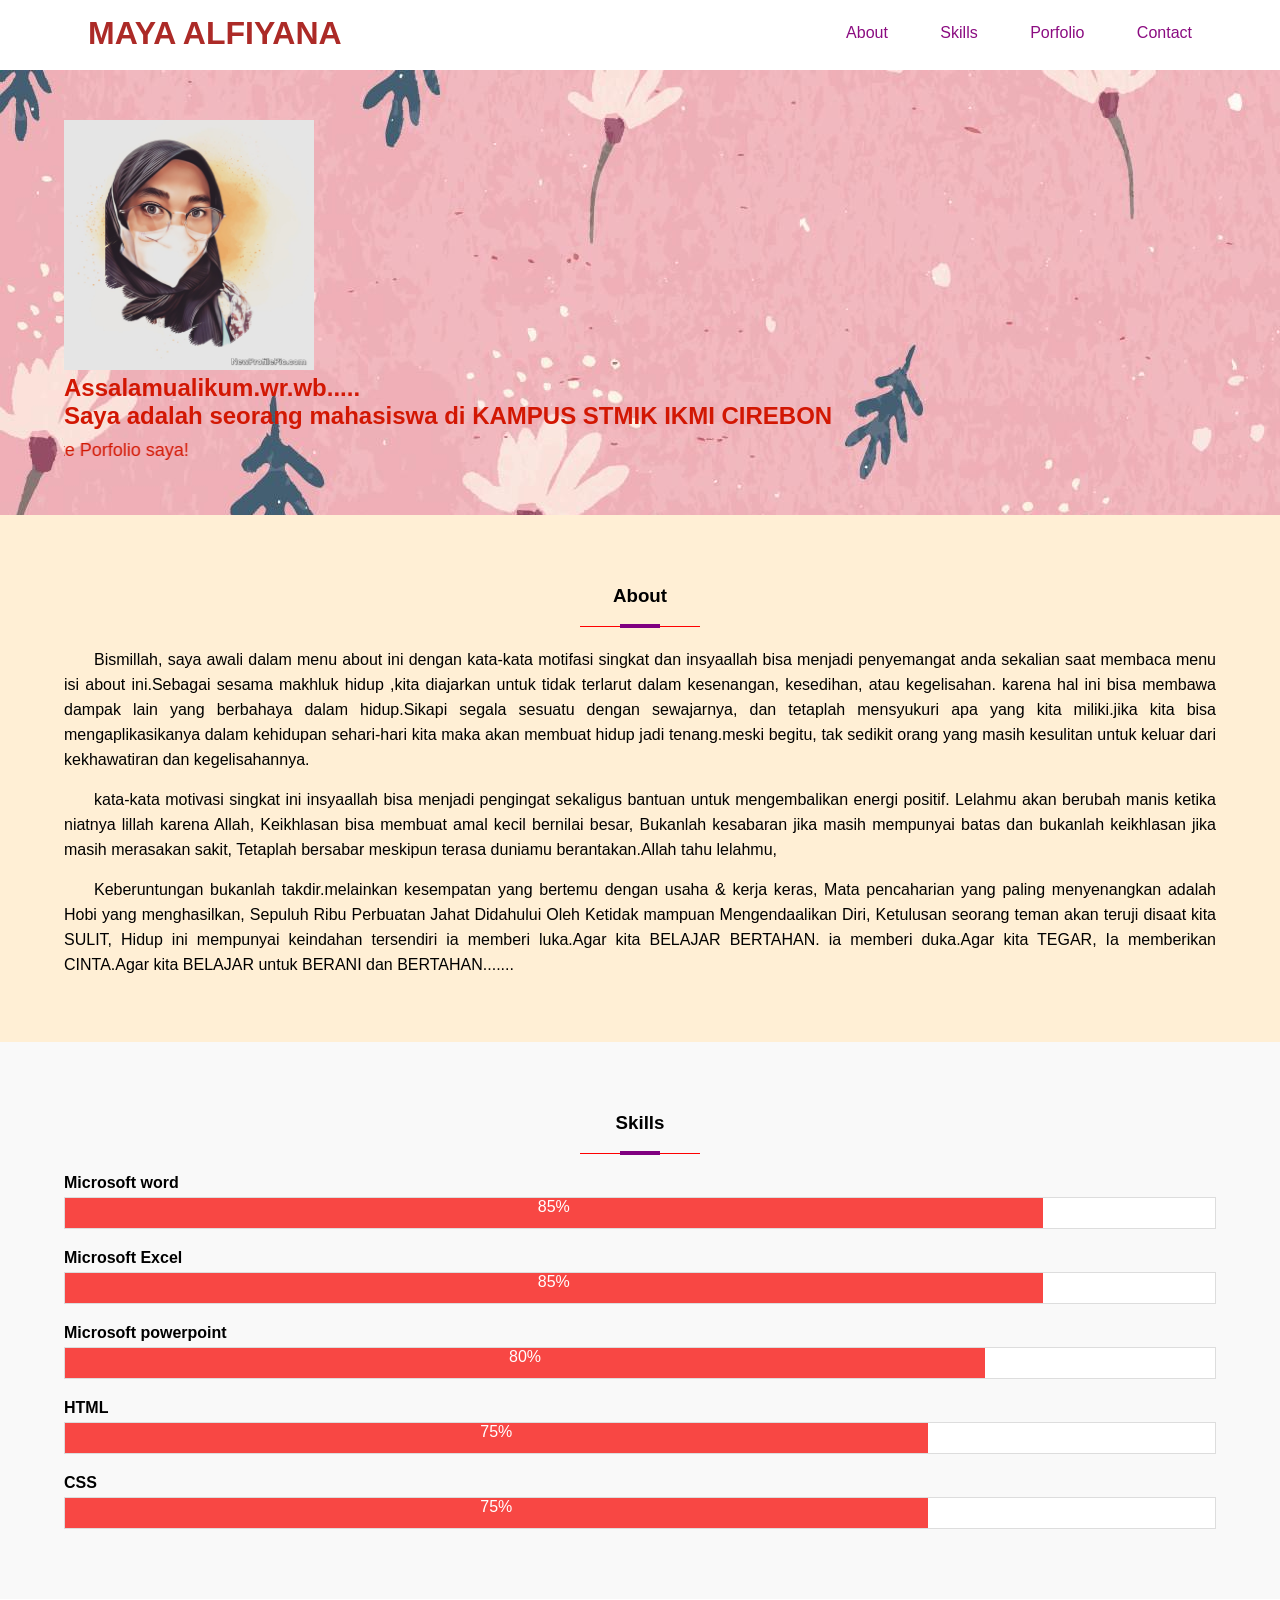
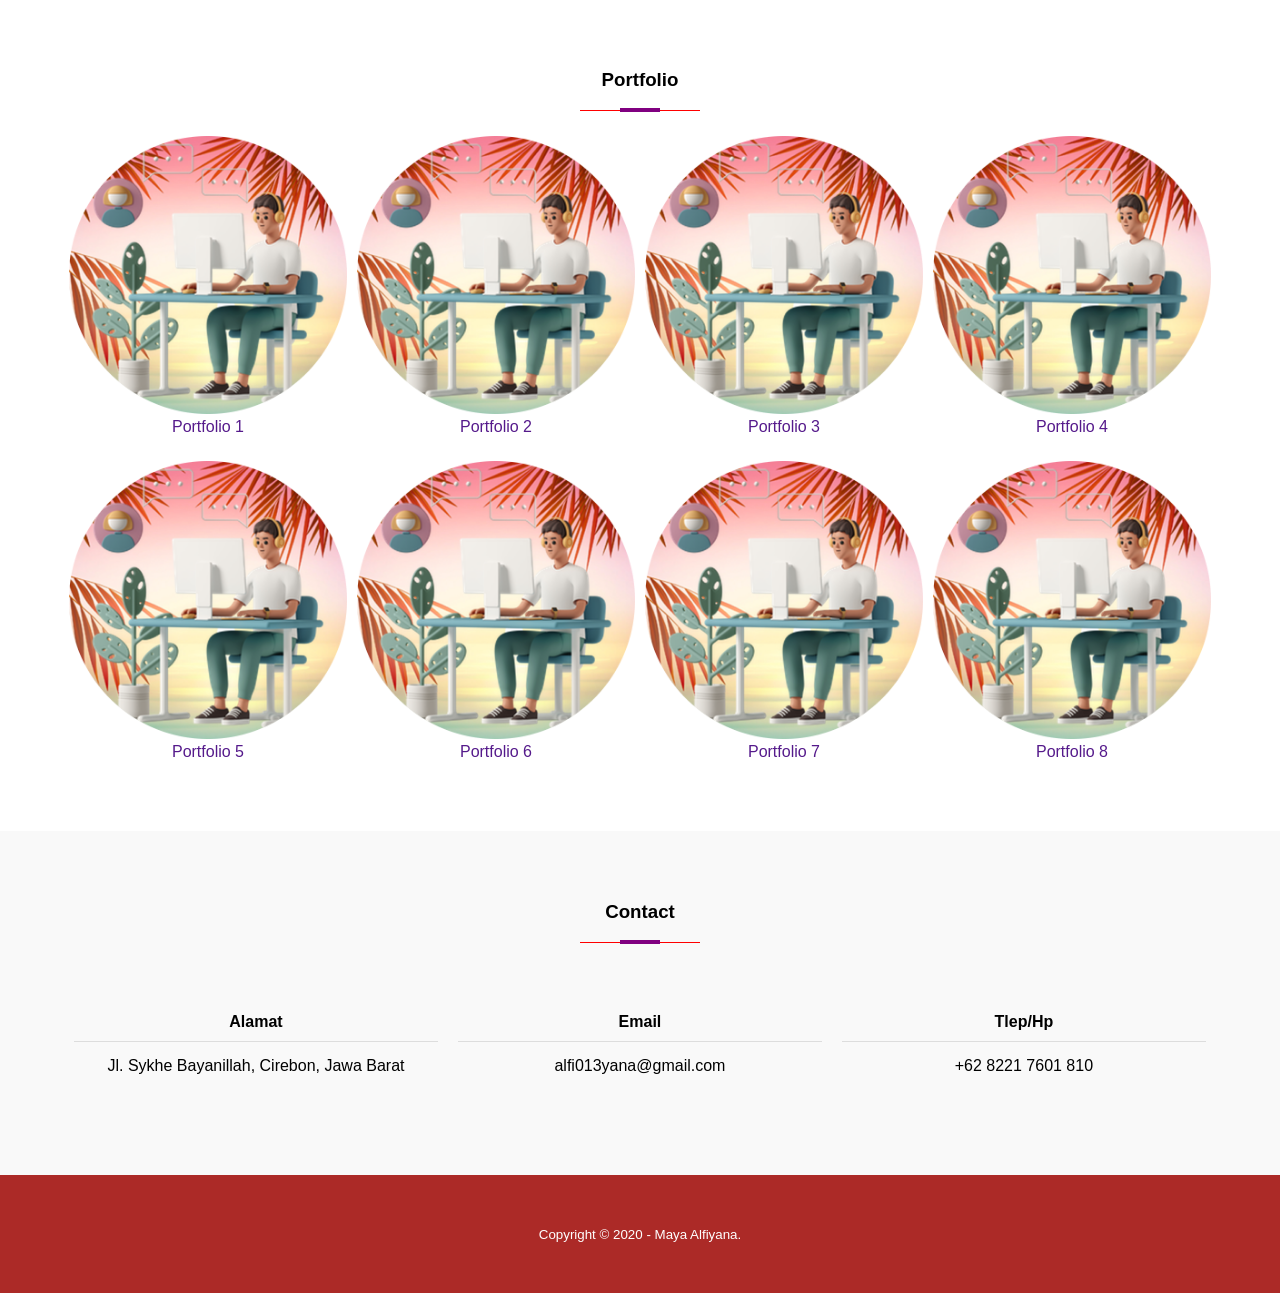
<file: latihan2/index.html.html>
<!DOCTYPE html>
<html>
<head>
	<meta charset="utf-8">
	<meta name="viewport" content="width=device-width, initial-scale=1">
	<title>Porfolio Maya Alfi</title>
	<link rel="stylesheet" type="text/css" href="style.css">
	<link rel="preconnect" href="https://fonts.googleapis.com">
	<link rel="preconnect" href="https://fonts.gstatic.com" crossorigin>
	<link href="https://fonts.googleapis.com/css2?family=Bebas+Neue&display=swap" rel="stylesheet">
	<link rel="stylesheet" type="text/css" href="https://cdnjs.cloudflare.com/ajax/libs/font-awesome/6.2.0/css/all.min.css">
</head>
<body>
	<!-- sidebar -->
	<input type="checkbox" id="check">
	<div class="sidebar">
		<ul>
			<li><a href="#About">About</a></li>
			<li><a href="#Skills">Skills</a></li>
			<li><a href="#Porfolio">Porfolio</a></li>
			<li><a href="#Contact">Contact</a></li>
		</ul>
	</div>

	<header>
		<div class="container">
			<h1><a href="">Maya Alfiyana</a></h1>
			<ul>
				<li><a href="#About">About</a></li>
				<li><a href="#Skills">Skills</a></li>
				<li><a href="#Porfolio">Porfolio</a></li>
				<li><a href="#Contact">Contact</a></li>
			</ul>
			<!-- menu mobile -->
			<label for="check" class="mobile"><i class="fa-sharp fa-solid fa-bars fa-2x"></i></label>
		</div>
	</header>
	<!-- bagian banner -->
	<section class="banner">
		<div class="container">
			<img src="may.jpeg" width="250px" height="250px">
			<h2>Assalamualikum.wr.wb.....<br>
				Saya adalah seorang mahasiswa di KAMPUS STMIK IKMI CIREBON</h2>
			<marquee direction="right">
			<p>Selamat Datang Di Website Porfolio saya!</p>
			</marquee>
		</div>
	</section>
	<!-- bagian ABOUT -->
	<section id="About">
		<div class="container">
			<h3>About</h3>
			<p>Bismillah, saya awali dalam menu about ini dengan kata-kata motifasi singkat dan insyaallah bisa menjadi penyemangat anda sekalian saat membaca menu isi about ini.Sebagai sesama makhluk hidup ,kita diajarkan untuk tidak terlarut dalam kesenangan, kesedihan, atau kegelisahan. karena hal ini bisa membawa dampak lain yang berbahaya dalam hidup.Sikapi segala sesuatu dengan sewajarnya, dan tetaplah mensyukuri apa yang kita miliki.jika kita bisa mengaplikasikanya dalam kehidupan sehari-hari kita maka akan membuat hidup jadi tenang.meski begitu, tak sedikit orang yang masih kesulitan untuk keluar dari kekhawatiran dan kegelisahannya.</p>
			<p>kata-kata motivasi singkat ini insyaallah bisa menjadi pengingat sekaligus bantuan untuk mengembalikan energi positif.
			Lelahmu akan berubah manis ketika niatnya lillah karena Allah, Keikhlasan bisa membuat amal kecil bernilai besar, Bukanlah kesabaran jika masih mempunyai batas dan bukanlah keikhlasan jika masih merasakan sakit, Tetaplah bersabar meskipun terasa duniamu berantakan.Allah tahu lelahmu, </p>
			<p>Keberuntungan bukanlah takdir.melainkan kesempatan yang bertemu dengan usaha & kerja keras, Mata pencaharian yang paling menyenangkan adalah Hobi yang menghasilkan, Sepuluh Ribu Perbuatan Jahat Didahului Oleh Ketidak mampuan Mengendaalikan Diri, Ketulusan seorang teman akan teruji disaat kita SULIT, Hidup ini mempunyai keindahan tersendiri ia memberi luka.Agar kita BELAJAR BERTAHAN. ia memberi duka.Agar kita TEGAR, Ia memberikan CINTA.Agar kita BELAJAR untuk BERANI dan BERTAHAN.......</p>
		</div>
	</section>
	<!-- bagian skill -->
	<section id="Skills">
		<div class="container">
			<h3>Skills</h3>
			<h4>Microsoft word</h4>
			<div class="bar">
				<span class="nilai word">85%</span>
			</div>
			
			<h4>Microsoft Excel</h4>
			<div class="bar">
				<span class="nilai excel">85%</span>
			</div>

			<h4>Microsoft powerpoint</h4>
			<div class="bar">
				<span class="nilai pp">80%</span>
			</div>

			<h4>HTML</h4>
			<div class="bar">
				<span class="nilai html">75%</span>
			</div>
			
			<h4>CSS</h4>
			<div class="bar">
				<span class="nilai css">75%</span>
			</div>

		</div>
	</section>

	<!-- bagian portfolio -->
	<section id="Porfolio">
		<div class="container">
			<h3>Portfolio</h3>
			<div class="col-4">
				<a href="">
					<img src="pantai.png">
					<span>Portfolio 1</span>
				</a>
			</div>
			<div class="col-4">
				<a href="">
					<img src="pantai.png">
					<span>Portfolio 2</span>
				</a>
			</div>
			<div class="col-4">
				<a href="">
					<img src="pantai.png">
					<span>Portfolio 3</span>
				</a>
			</div>
			<div class="col-4">
				<a href="">
					<img src="pantai.png">
					<span>Portfolio 4</span>
				</a>
			</div>
			<div class="col-4">
				<a href="">
					<img src="pantai.png">
					<span>Portfolio 5</span>
				</a>
			</div>
			<div class="col-4">
				<a href="">
					<img src="pantai.png">
					<span>Portfolio 6</span>
				</a>
			</div>
			<div class="col-4">
				<a href="">
					<img src="pantai.png">
					<span>Portfolio 7</span>
				</a>
			</div>
			<div class="col-4">
				<a href="">
					<img src="pantai.png">
					<span>Portfolio 8</span>
				</a>
			</div>
		</div>
	</section>
	<!-- bagian Contact -->
	<section id="Contact">
		<div class="container">
			<h3>Contact</h3>
			<div class="col-3">
				<h4>Alamat</h4>
				<p>Jl. Sykhe Bayanillah, Cirebon, Jawa Barat</p>
			</div>
			<div class="col-3">
				<h4>Email</h4>
				<p>alfi013yana@gmail.com</p>
			</div>
			<div class="col-3">
				<h4>Tlep/Hp</h4>
				<p>+62 8221 7601 810</p>
			</div>
		</div>
	</section>
	<!-- bagian footer -->
	<footer>
		<div class="continer">
			<small>Copyright &copy; 2020 - Maya Alfiyana.</small>
		</div>
	</footer>


</body>
</html>
</file>
<file: latihan2/style.css>
* {
	padding: 0;
	margin: 0;
	font-family: 'Quicksand', sans-serif;
}
header {
	height: 70px;
}
header h1 {
	display: inline-block;
	float: left;
	padding: 15px 24px;
	text-transform: uppercase;
}
header h1 a {
	transition: .3px;
	color: #ac2a27;
}
header h1 a:hover {
	color: #c90965;
}
header ul {
	float: right;
	
}
header ul li {
	padding: 24px;
	display: inline-block;
}
header ul li a {
	transition: .3px;
	color: #8b0c81;

}
header ul li a:hover{
	color: #db074b;
}
* {
	text-decoration: none;
}
.container {
	width: 90%;
	margin: 0 auto;
}
.container::after {
	content: '';
	display: block;
	clear: both;
}
.mobile {
	float: right;
	display: none;
	padding: 18px;
}
.mobile:hover {
	cursor: pointer;
}
#check {
	display: none;
}
.sidebar {
	position: fixed;
	top: 0;
	bottom: 0;
	left: -300px;
	width: 300px;
	background-color: rgba(196,70,68, .9);
	transition: .3s;
}
.sidebar ul li a {
	color: black;

}
.sidebar ul li {
	padding: 24px;
	transition: .3s;
	transition-property: background-color;

}
.sidebar ul li:hover {
	background-color: salmon;
}
#check:checked ~ .sidebar {
	left: 0;
}
.banner {
	background-image: url("lbtree.jpg");
	padding: 50px 0;
}

section {
	padding: 50px 0;
}
.benner>img {
	width: 100px;
	border-radius: 100px;
	box-shadow: 0 3px 5px orangered;
	margin-bottom: 10px;


}
.banner h2,
.banner p {
	color: #d21703;

}
.banner h2 {
	margin-bottom: 10px;
}
.banner p {
	font-size: 18px;
}
.banner-left {
	padding-left: 24px;
}

section h3 {
	padding-bottom: 20px;
	text-align: center;
	margin: 20px;
	position: relative;

}
section h3::before {
	content: '';
	display: block;
	position: absolute;
	bottom: 0;
	width: 120px;
	height: 1px;
	background-color: red;
	left: calc(50% - 60px)
}

section h3::after {
	content: '';
	display: block;
	position: absolute;
	bottom: -1px;
	width: 40px;
	height: 4px;
	background-color: purple;
	left: calc(50% - 20px)
}

#About {
	background-color: papayawhip;
}

#About p {
	text-align: justify;
	text-indent: 30px;
	line-height: 25px;
	margin-bottom: 15px;
}

#Skills,
#Contact{
	background-color: #f9f9f9;
}


#Skills .bar {
	height: 30px;
	background-color: white;
	border: 1px solid  #ddd;
	margin: 5px 0 20px 0;
}

.bar .nilai {
	height: 30px;
	background-color: #f84744;
	display: inline-block;
	color: #fff;
	text-align: center;
}

.word {
	width: 85%;
}
.excel {
	width: 85%;
}
.pp {
	width: 80%;
}
.html {
	width: 75%;
}
.css {
	width: 75%;
}
.col-4 {
	width: 25%;
	box-sizing: border-box;
	padding: 5px;
	float: left;
	text-align: center;
	margin-bottom: 15px;
}
.col-4 img {
	width: 100%;
}
.col-4 a:hover img {
	transform: scale(1.2);
}

.col-3 {
	width: 33.33%;
	box-sizing: border-box;
	float: left;
	text-align: center;
	padding: 50px 10px;

}
.col-3 h4 {
	padding-bottom: 10px;
	border-bottom: 1px solid #ddd;
	margin-bottom: 15px;
}
footer {
	background-color: #ac2a27;
	padding: 50px;
	text-align: center;
}
footer small {
	color: white;
}

html {
	scroll-behavior: smooth;
}

}
@media (max-width: 768px){
	.mobile {
		display: block;
	}
	header ul {
		display: none;
	}
	.col-4 {
		width: 50%;
	}
}
</file>
<file: p03_tabelcss/style.css>
body {
	font-family: "Times New Roman";
	font-size: 12px;
	background-color: beige;
}

h3 {
	text-align: center;
	margin-bottom: 12px;
}

table {
	border-collapse: collapse;
	position: relative;
	margin: auto;
	color: black;
}

table th,
table td {
	border: 1px solid black;
	padding: 7px 17px;
	text-align: center;
}
table thead th {
	background-color: hotpink;
	color: white;
	border-color: purple;
	text-transform: uppercase;
}

table tbody td {
	color: black;
}

table tbody tr:nth-child(odd) td {
	border-color: black;
}
table tbody tr:hover td {
	background-color: plum;
	border-color: purple;
	transition: all .3s;

}
</file>
<file: p04css-basic/style.css>
*{
	margin: 0;
	padding: 0;
	box-sizing: border-box;
	font-family: arial, sans-serif;
}
body{
	background: #fec107;
	padding: 0 10px;
}
.wrapper{
	max-width: 500px;
	width: 100%;
	background: #fff;
	margin: 20px auto;
	padding: 30px;
	box-shadow: 1px 1px 2px rgba(0, 0, 0, 1.25);
}
.wrapper .title{
	font-size: 15px;
	font-weight: 100;
	margin-bottom: 25px;
	color: #fec107;
	text-transform: uppercase;
	text-align: center;
}
.wrapper img{
	image-rendering: left;
	text-align: left;
	padding-top: 5px;
	padding-left:5px ;
	
}
.wrapper .from{
	width: 100%;
}
.wrapper .from .input_field{
	margin-bottom: 15px;
	display: flex;
	align-items: center;
}
.wrapper .from .input_field label{
	width: 200px;
	color: #757575;
	margin-right: 10px;
	font-size: 14px;

}
.wrapper .from .input_field .input,
.wrapper .from .input_field .textarea{
	width: 100%;
	outline: none;
	border: 1px solid #d5dbd9;
	font-size: 15px;
	padding: 8px 10px;
	border-radius: 3px;
	transition: all 0.3s ease;

}
.wrapper .from .input_field .textarea{
	resize: none;
	height: 125px;
}
.wrapper .from .input_field .custom_select{
	position: relative;
	width: 100%;
	height: 37px;
}
.wrapper .from .input_field .custom_select select{
	-webkit-appearance: none;
	appearance: none;
	border: 1px solid #d5dbd9;
	width: 100%;
	height: 100%;
	padding: 8px 10px;
	border-radius: 3px;
	outline: none;
}
.wrapper .from .input_field .custom_select:before{
	content: "";
	position: absolute;
	top: 12px;
	right: 10px;
	border: 8px solid;
	border-color: #d5dbd9 transparent transparent transparent;
	pointer-events: none;
}	
.wrapper .from .input_field .input:focus,
.wrapper .from .input_field .textarea:focus,
.wrapper .from .input_field select:focus{
	border: 1px solid #fec107;
}
.wrapper .from .input_field p{
	font-size: 14px;
	color: #757575;
}
.wrapper .from .input_field .check{
	width: 15px;
	height: 15px;
	position: relative;
	display: block;
	cursor: pointer;
}
.wrapper .from .input_field .check input[type="checkbox"]{
	position: absolute;
	top: 0;
	left: 0;
	opacity: 0;

}
.wrapper .from .input_field .check .checkmark{
	width: 15px;
	height: 15px;
	border: 1px solid #fec107;
	display: block;
	background: orange;
	position: relative;

}
.wrapper .from .input_field .check .checkmark:before{
	content: "";
	position: absolute;
	top: 1px;
	left: 1px;
	width: 5px;
	height: 2px;
	border: 2px solid;
	border-color: transparent transparent #fff #fff;
	transform: rotate(-45deg);
	display: none;
	
}
.wrapper .from .input_field .check input[type="checkbox"]:checked ~ .checkmark{
	background: #fec107;

}
.wrapper .from .input_field .check input[type="checkbox"]:checked ~ .checkmark:before{
	display: block;
}
.wrapper .from .input_field .btn{
	width: 100%;
	padding: 8px 10px;
	font-size: 15px;
	border: 0;
	background: #fec107;
	color: #fff;
	cursor: pointer;
	border-radius: 3px;
	outline: none;
}
.wrapper .from .input_field:last-child{
	margin-bottom: 0;
}
.wrapper .from .input_field .btn:hover{
	background: #ffd658;
}
@media (max-width: 420px){
	.wrapper .from .input_field{
		flex-direction: column;
		align-items: flex-start;
	}
	.wrapper .from .input_field label{
		margin-bottom: 5px;
	}
	.wrapper .from .input_field .terms{
		flex-direction: row;
	}
}
</file>
<file: p06-spa-menu/style.css>
*{
	box-sizing: border-box;
	margin: 0 solid;
	padding: 0 solid;
}
html,body{
	margin: 0px;
	font-size: 18px;
	font-family: arial;
	background: lightpink;
}
#header{
	background: salmon;
	padding: 15px;
	position: fixed;
	width: 100%;
	left: 0;
	top: 0;
	z-index: 1000;
}
#header .container{
	display: flex;
	align-items: center;
	justify-content: space-between;
}
.container{
	max-width: 1100px;
	margin: 0 auto;

}
.logo{
	font-weight: 700;
	font-size: 34px;
	font-family: times new romanse;
	color: white;
	text-decoration: none;

}
.container1 {
	display: none;
}
.container2 {
	display: none;
}
.container3 {
	display: none;
}
.container4 {
	display: none;
}
h2{
	font-size: 36px;
}
.container_row{
	padding: 35px ;
}
#home{
	background: #ffa7a7;
}
#about{
	background: lightpink;
}
#services{
	background: #d4afb9;
}
#contact{
	background: plum;
}
.main_menu{

}
.main_menu ul{
	margin: 0;
	padding: 0;
	list-style: none;
}
.main_menu ul li{
	font-size: 18px;
	display: inline-block;
	margin: 0 0 0 20px;
}
.main_menu ul li a{
	text-decoration: none;
	color: crimson;
	display: inline-block;
	padding-bottom: 5px;
	padding-top: 5px;
	border-bottom: 2px solid transparent;
	transition:all 0.3s ease-in-out ;
}
.main_menu ul li:hover a,
.main_menu ul li a .active{
	border-bottom: 2px solid blanchedalmond;
	color: black;
}
</file>
